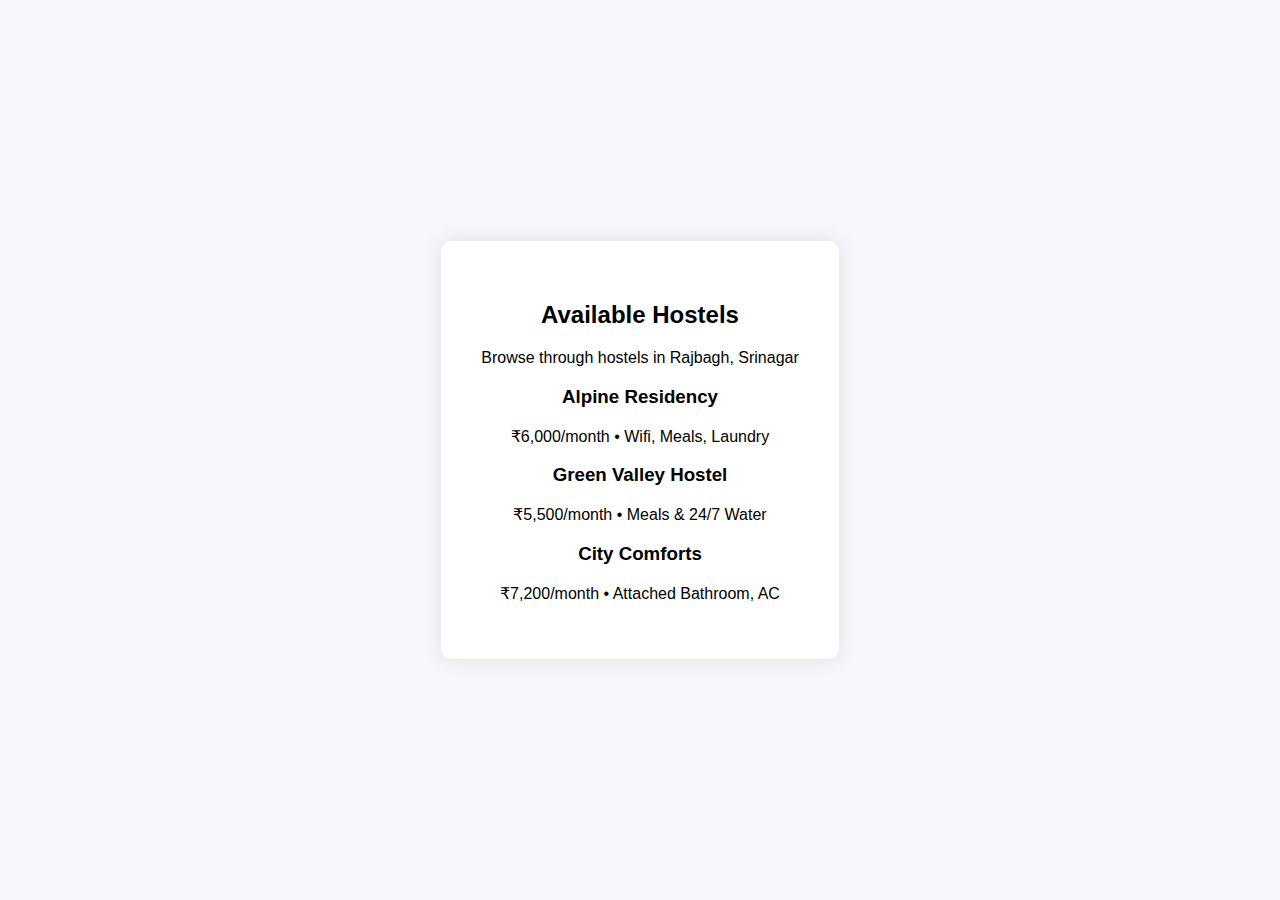
<file: listings.html>
<!DOCTYPE html>
<html lang="en">
<head>
  <meta charset="UTF-8" />
  <meta name="viewport" content="width=device-width, initial-scale=1.0"/>
  <title>Available Hostels – HostelConnect</title>
  <link rel="stylesheet" href="style.css" />
</head>
<body>
  <div class="container">
    <h2>Available Hostels</h2>
    <p>Browse through hostels in Rajbagh, Srinagar</p>

    <div class="hostel-list">
      <!-- These will later be dynamically generated -->
      <div class="hostel-card">
        <h3>Alpine Residency</h3>
        <p>₹6,000/month • Wifi, Meals, Laundry</p>
      </div>
      <div class="hostel-card">
        <h3>Green Valley Hostel</h3>
        <p>₹5,500/month • Meals & 24/7 Water</p>
      </div>
      <div class="hostel-card">
        <h3>City Comforts</h3>
        <p>₹7,200/month • Attached Bathroom, AC</p>
      </div>
    </div>
  </div>
</body>
</html>
</file>
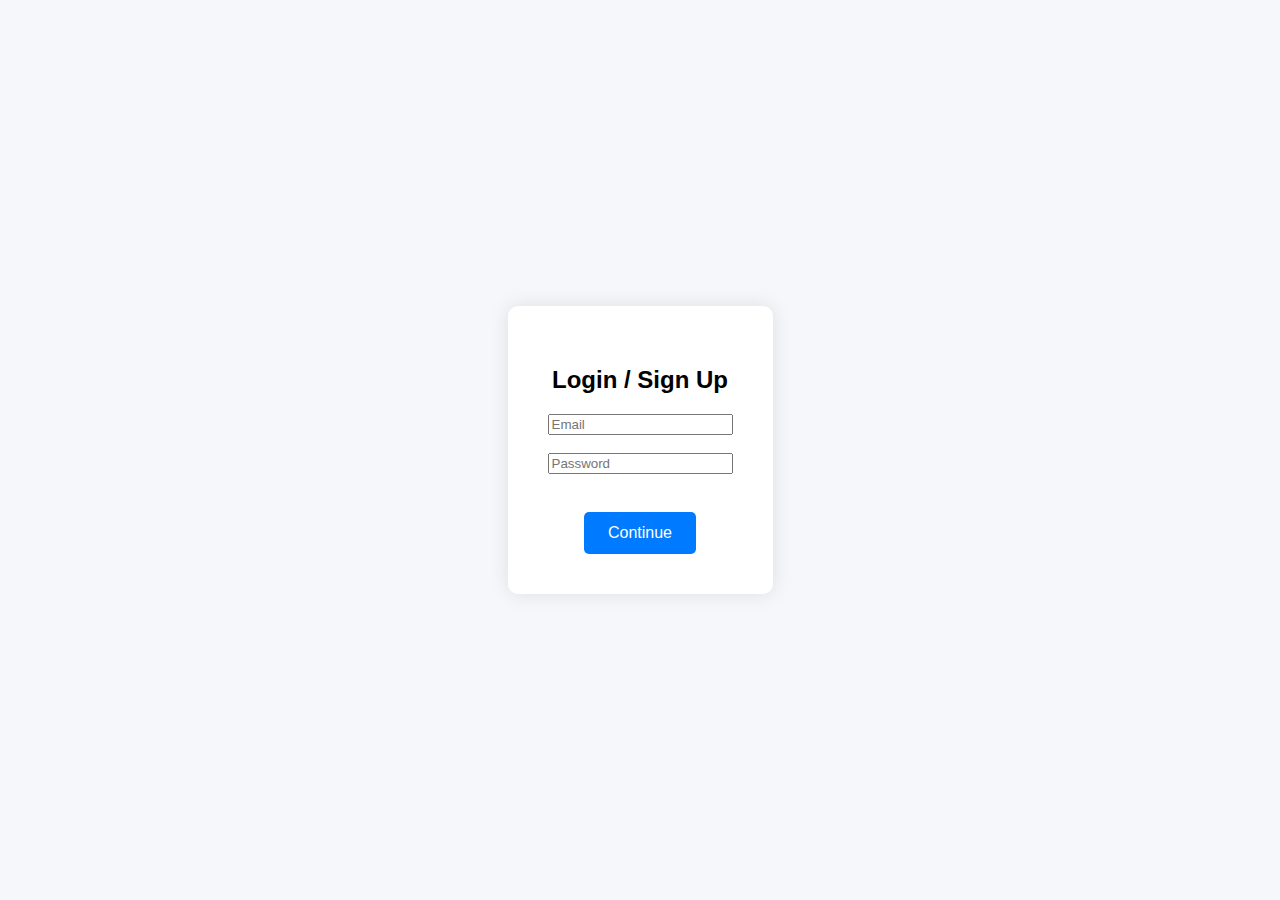
<file: login.html>
<!DOCTYPE html>
<html lang="en">
<head>
  <meta charset="UTF-8" />
  <meta name="viewport" content="width=device-width, initial-scale=1.0"/>
  <title>Login / Sign Up – HostelConnect</title>
  <link rel="stylesheet" href="style.css" />
</head>
<body>
  <div class="container">
    <h2>Login / Sign Up</h2>
    <form onsubmit="handleLogin(event)">
      <input type="email" id="email" placeholder="Email" required /><br /><br />
      <input type="password" id="password" placeholder="Password" required /><br /><br />
      <button type="submit">Continue</button>
    </form>
  </div>

  <script>
    function handleLogin(e) {
      e.preventDefault();
      // Replace this later with Firebase Auth logic
      const email = document.getElementById("email").value;
      const password = document.getElementById("password").value;

      if (email && password) {
        window.location.href = "dashboard.html";
      } else {
        alert("Please enter valid details.");
      }
    }
  </script>
</body>
</html>
</file>
<file: style.css>
body {
  font-family: Arial, sans-serif;
  background-color: #f5f7fa;
  margin: 0;
  padding: 0;
  display: flex;
  align-items: center;
  justify-content: center;
  height: 100vh;
}

.container {
  text-align: center;
  background: white;
  padding: 40px;
  border-radius: 10px;
  box-shadow: 0 0 20px rgba(0,0,0,0.1);
}

button {
  padding: 12px 24px;
  background-color: #007bff;
  color: white;
  border: none;
  font-size: 16px;
  border-radius: 5px;
  cursor: pointer;
  margin-top: 20px;
}

button:hover {
  background-color: #0056b3;
}
</file>
